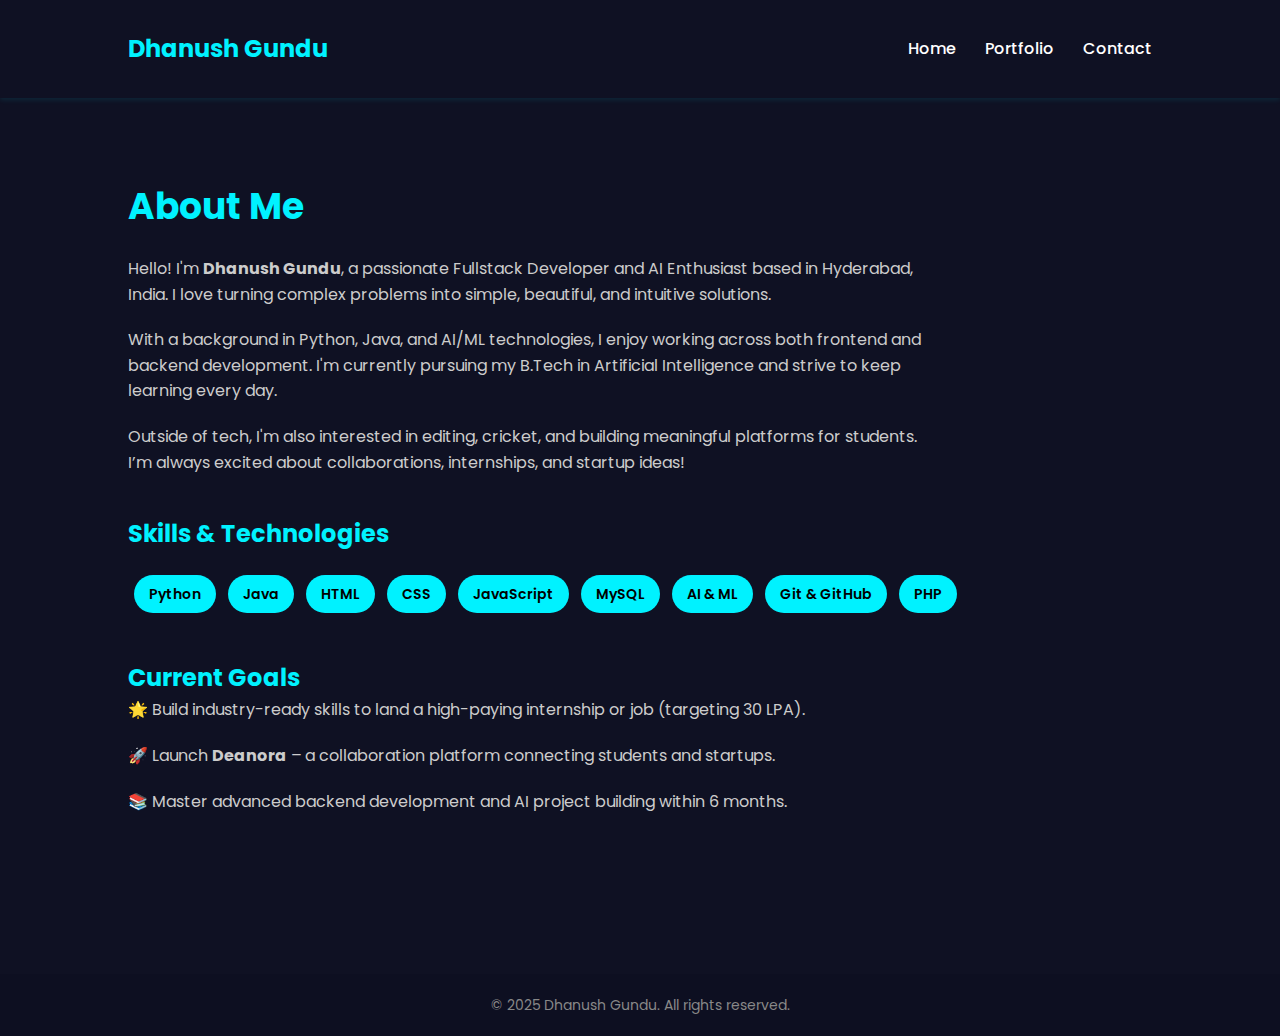
<file: about.html>
<!DOCTYPE html>
<html lang="en">
<head>
  <meta charset="UTF-8" />
  <meta name="viewport" content="width=device-width, initial-scale=1.0"/>
  <title>About | Dhanush Gundu</title>
  <link href="https://fonts.googleapis.com/css2?family=Poppins:wght@400;600;700&display=swap" rel="stylesheet"/>
  <style>
    * {
      margin: 0;
      padding: 0;
      box-sizing: border-box;
      font-family: 'Poppins', sans-serif;
    }

    body {
      background-color: #0f1123;
      color: #fff;
      line-height: 1.6;
    }

    header {
      padding: 30px 10%;
      display: flex;
      justify-content: space-between;
      align-items: center;
      background-color: #0f1123;
      box-shadow: 0 2px 5px rgba(0,242,255,0.1);
    }

    .logo {
      color: #00f2ff;
      font-size: 24px;
      font-weight: 700;
    }

    .navbar a {
      color: white;
      text-decoration: none;
      margin-left: 25px;
      font-weight: 500;
    }

    .navbar a:hover {
      color: #00f2ff;
    }

    main {
      padding: 80px 10%;
    }

    h1 {
      font-size: 36px;
      margin-bottom: 20px;
      color: #00f2ff;
    }

    section p {
      max-width: 800px;
      margin-bottom: 20px;
      color: #ccc;
      font-size: 16px;
    }

    .section-title {
      margin-top: 40px;
      font-size: 24px;
      color: #00f2ff;
    }

    .skills {
      display: flex;
      flex-wrap: wrap;
      margin-top: 15px;
    }

    .skills span {
      background-color: #00f2ff;
      color: #000;
      padding: 8px 15px;
      border-radius: 30px;
      margin: 6px;
      font-size: 14px;
      font-weight: 600;
    }

    footer {
      margin-top: 60px;
      text-align: center;
      padding: 20px;
      font-size: 14px;
      color: #888;
      background-color: #0d0f21;
    }

    @media (max-width: 600px) {
      header, main {
        padding: 20px;
      }

      h1 {
        font-size: 28px;
      }
    }
  </style>
</head>
<body>

  <header>
    <div class="logo">Dhanush Gundu</div>
    <nav class="navbar">
      <a href="index.html">Home</a>
      <a href="portfolio.html">Portfolio</a>
      <a href="contact.html">Contact</a>
    </nav>
  </header>

  <main>
    <h1>About Me</h1>
    <section>
      <p>Hello! I'm <strong>Dhanush Gundu</strong>, a passionate Fullstack Developer and AI Enthusiast based in Hyderabad, India. I love turning complex problems into simple, beautiful, and intuitive solutions.</p>
      <p>With a background in Python, Java, and AI/ML technologies, I enjoy working across both frontend and backend development. I'm currently pursuing my B.Tech in Artificial Intelligence and strive to keep learning every day.</p>
      <p>Outside of tech, I'm also interested in editing, cricket, and building meaningful platforms for students. I’m always excited about collaborations, internships, and startup ideas!</p>
    </section>

    <h2 class="section-title">Skills & Technologies</h2>
    <div class="skills">
      <span>Python</span>
      <span>Java</span>
      <span>HTML</span>
      <span>CSS</span>
      <span>JavaScript</span>
      <span>MySQL</span>
      <span>AI & ML</span>
      <span>Git & GitHub</span>
      <span>PHP</span>
    </div>

    <h2 class="section-title">Current Goals</h2>
    <section>
      <p>🌟 Build industry-ready skills to land a high-paying internship or job (targeting 30 LPA).</p>
      <p>🚀 Launch <strong>Deanora</strong> – a collaboration platform connecting students and startups.</p>
      <p>📚 Master advanced backend development and AI project building within 6 months.</p>
    </section>
  </main>

  <footer>
    &copy; 2025 Dhanush Gundu. All rights reserved.
  </footer>

</body>
</html>
</file>
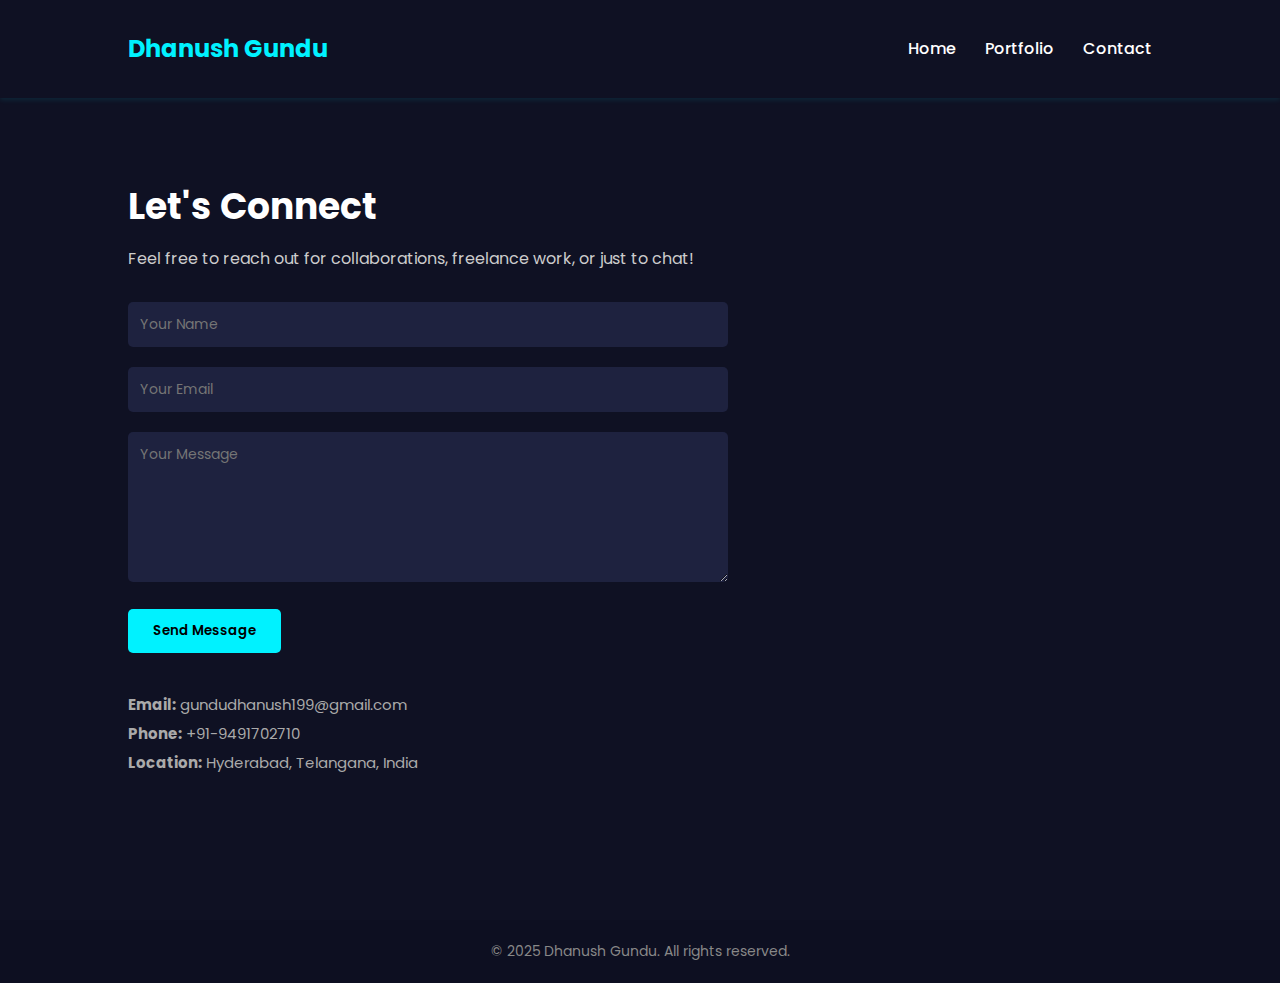
<file: contact.html>
<!DOCTYPE html>
<html lang="en">
<head>
  <meta charset="UTF-8" />
  <meta name="viewport" content="width=device-width, initial-scale=1.0"/>
  <title>Contact | Dhanush Gundu</title>
  <link href="https://fonts.googleapis.com/css2?family=Poppins:wght@400;600;700&display=swap" rel="stylesheet"/>
  <style>
    * {
      margin: 0;
      padding: 0;
      box-sizing: border-box;
      font-family: 'Poppins', sans-serif;
    }

    body {
      background-color: #0f1123;
      color: #fff;
      line-height: 1.6;
    }

    header {
      padding: 30px 10%;
      display: flex;
      justify-content: space-between;
      align-items: center;
      background-color: #0f1123;
      box-shadow: 0 2px 5px rgba(0,242,255,0.1);
    }

    .logo {
      color: #00f2ff;
      font-size: 24px;
      font-weight: 700;
    }

    .navbar a {
      color: white;
      text-decoration: none;
      margin-left: 25px;
      font-weight: 500;
    }

    .navbar a:hover {
      color: #00f2ff;
    }

    main {
      padding: 80px 10%;
    }

    h1 {
      font-size: 36px;
      margin-bottom: 10px;
    }

    p {
      margin-bottom: 30px;
      color: #ccc;
    }

    form {
      max-width: 600px;
    }

    input, textarea {
      width: 100%;
      padding: 12px;
      margin-bottom: 20px;
      border: none;
      border-radius: 5px;
      background-color: #1e223f;
      color: white;
      font-size: 14px;
    }

    button {
      padding: 12px 25px;
      background: #00f2ff;
      color: #000;
      font-weight: 600;
      border: none;
      border-radius: 5px;
      cursor: pointer;
    }

    button:hover {
      background: #0ea5e9;
      color: white;
    }

    .info {
      margin-top: 40px;
      font-size: 15px;
    }

    .info p {
      margin: 5px 0;
      color: #aaa;
    }

    footer {
      margin-top: 60px;
      text-align: center;
      padding: 20px;
      font-size: 14px;
      color: #888;
      background-color: #0d0f21;
    }

    @media (max-width: 600px) {
      header, main {
        padding: 20px;
      }

      h1 {
        font-size: 28px;
      }
    }
  </style>
</head>
<body>

  <header>
    <div class="logo">Dhanush Gundu</div>
    <nav class="navbar">
      <a href="index.html">Home</a>
      <a href="portfolio.html">Portfolio</a>
      <a href="contact.html">Contact</a>
    </nav>
  </header>

  <main>
    <h1>Let's Connect</h1>
    <p>Feel free to reach out for collaborations, freelance work, or just to chat!</p>
    <form action="mailto:gundudhanush199@gmail.com" method="POST" enctype="text/plain">
      <input type="text" name="Name" placeholder="Your Name" required>
      <input type="email" name="Email" placeholder="Your Email" required>
      <textarea name="Message" rows="6" placeholder="Your Message" required></textarea>
      <button type="submit">Send Message</button>
    </form>

    <div class="info">
      <p><strong>Email:</strong> gundudhanush199@gmail.com</p>
      <p><strong>Phone:</strong> +91-9491702710</p>
      <p><strong>Location:</strong> Hyderabad, Telangana, India</p>
    </div>
  </main>

  <footer>
    &copy; 2025 Dhanush Gundu. All rights reserved.
  </footer>

</body>
</html>
</file>
